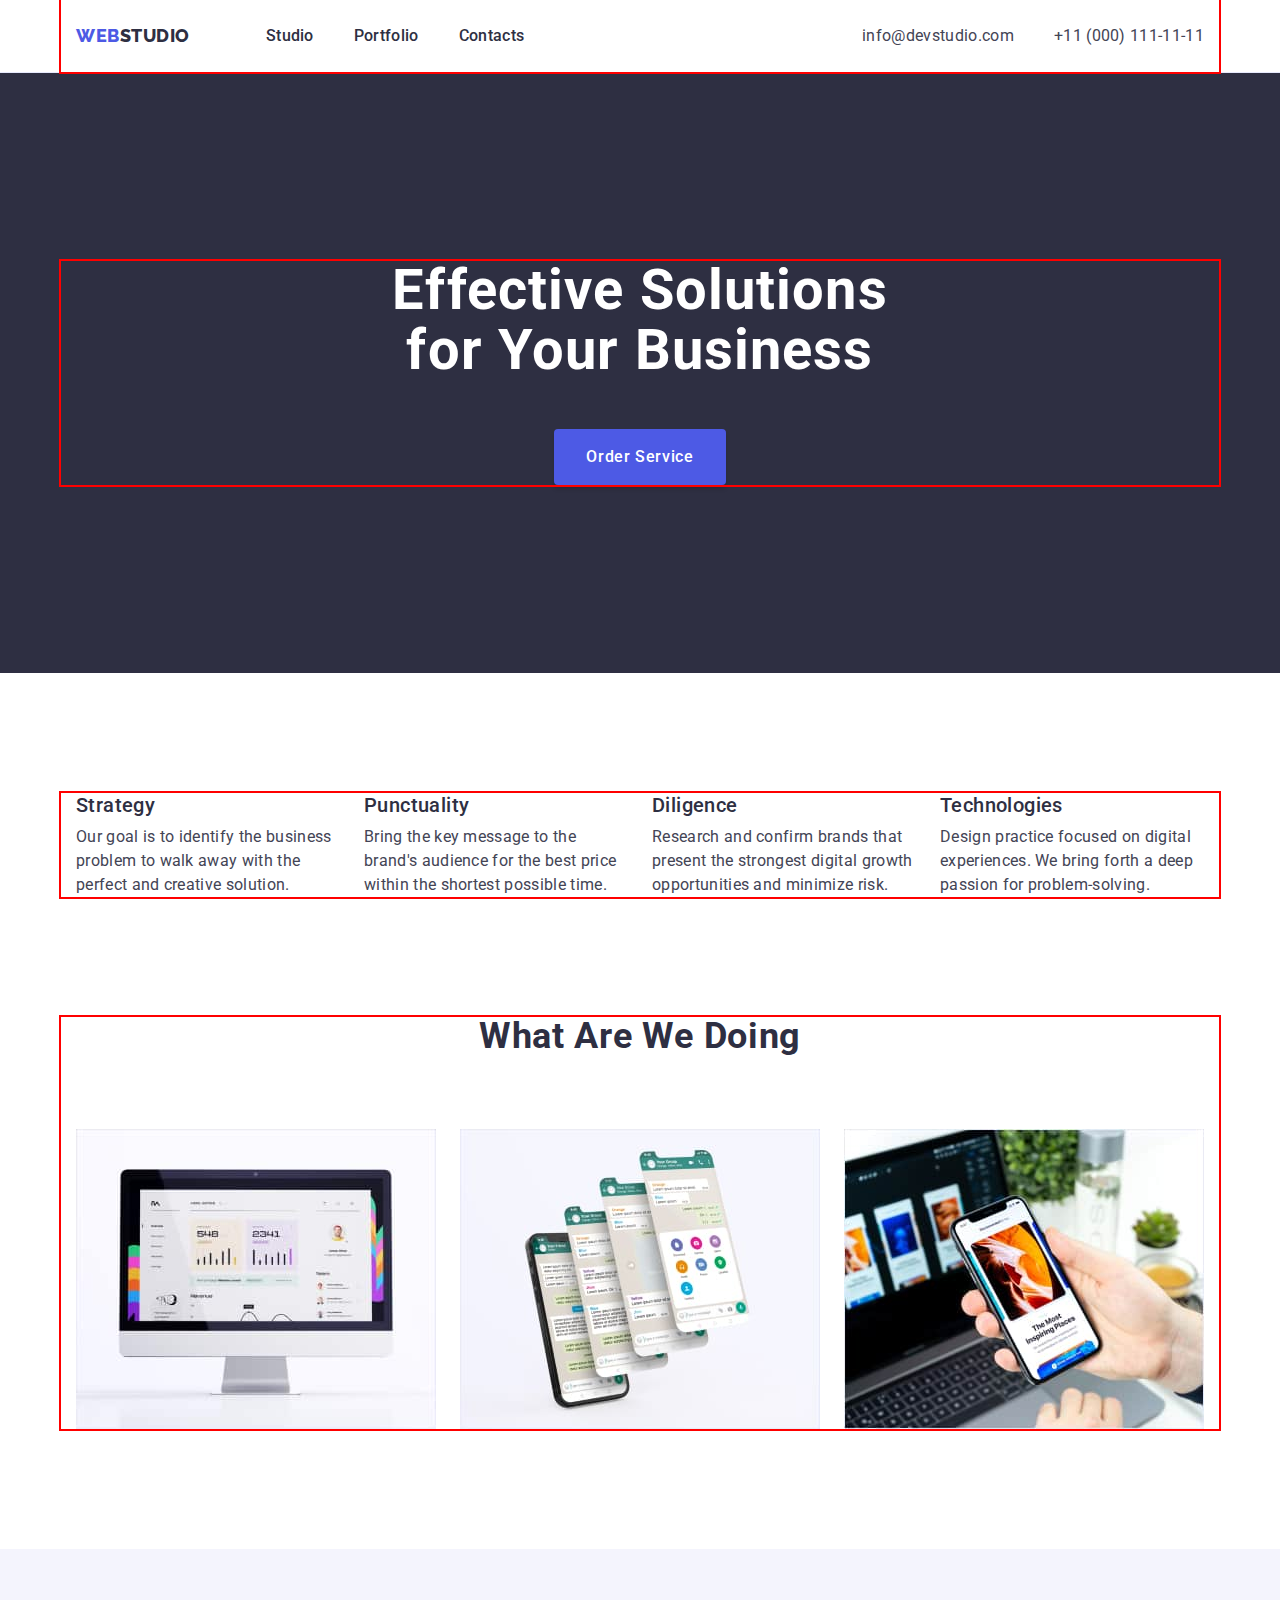
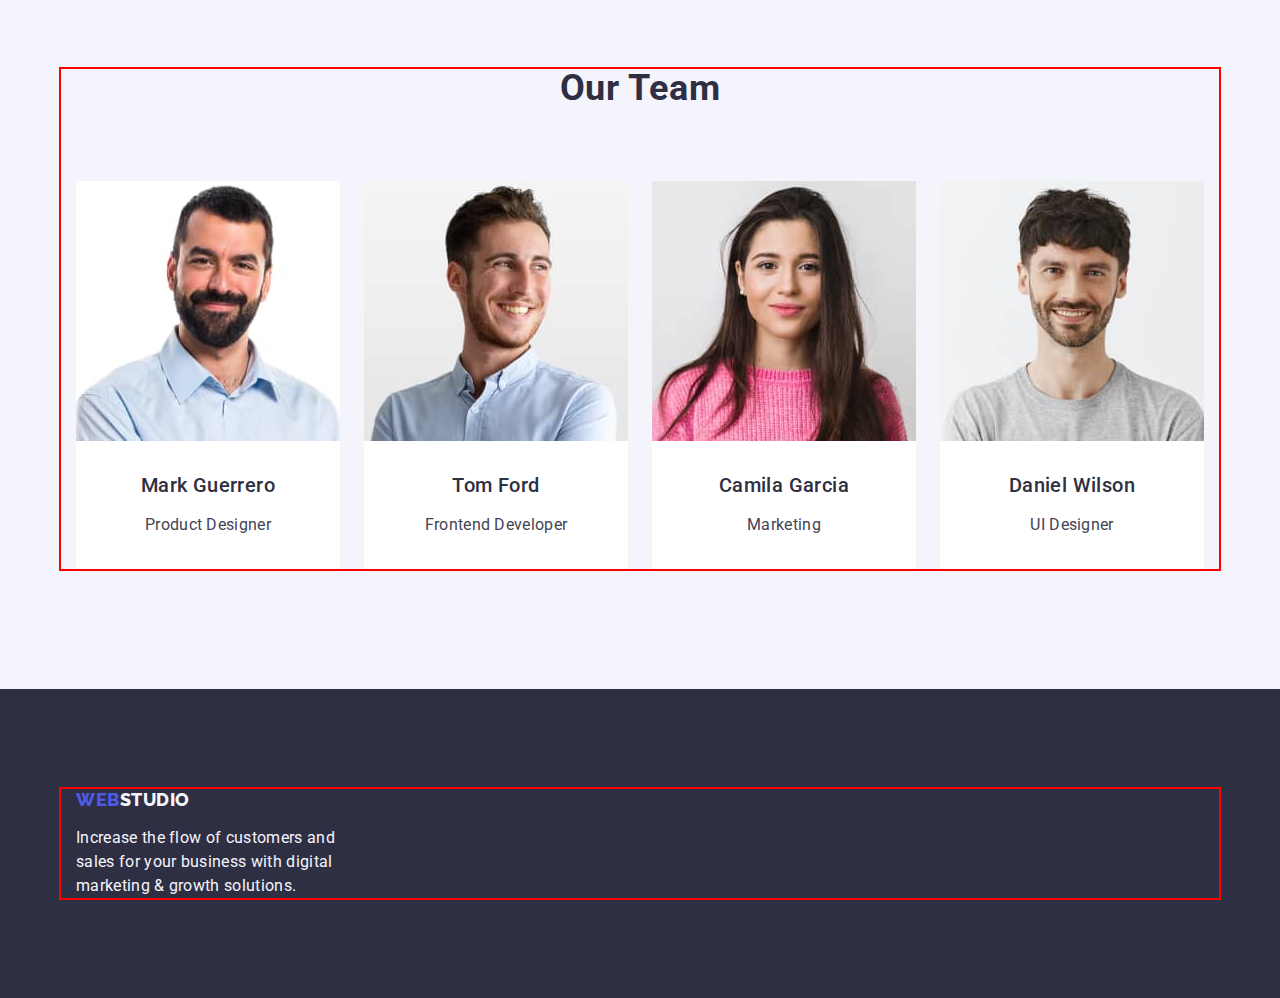
<file: index.html>
<!DOCTYPE html>
<html lang="en">
  <head>
    <meta charset="UTF-8" />
    <meta http-equiv="X-UA-Compatible" content="IE=edge" />
    <meta name="viewport" content="width=device-width, initial-scale=1.0" />
    <title>WebStudio</title>
    <link rel="preconnect" href="https://fonts.googleapis.com" />
    <link rel="preconnect" href="https://fonts.gstatic.com" crossorigin />
    <link
      href="https://fonts.googleapis.com/css2?family=Raleway:wght@800&family=Roboto:wght@400;500;700;900&display=swap"
      rel="stylesheet"
    />
    <link
      rel="stylesheet"
      href="https://cdn.jsdelivr.net/npm/modern-normalize@1.1.0/modern-normalize.min.css"
    />
    <link rel="stylesheet" href="./css/styles.css" />
  </head>
  <body>
    <header class="page-head">
      <!-- Navigation panel -->
      <div class="header-container container">
        <nav class="page-nav">
          <a class="link logo header-link-size" href="./index.html"
            >Web<span class="second-header-logo">Studio</span></a
          >

          <ul class="list menu">
            <li class="menu-item">
              <a class="link menu-link header-link-size" href="./index.html"
                >Studio</a
              >
            </li>
            <li class="menu-item">
              <a class="link menu-link header-link-size" href="./portfolio.html"
                >Portfolio</a
              >
            </li>
            <li class="menu-item">
              <a class="link menu-link header-link-size" href="">Contacts</a>
            </li>
          </ul>
        </nav>
        <!-- Contacts panel -->
        <address class="contacts">
          <ul class="list contact-list">
            <li class="contact-item">
              <a
                class="link link-address header-link-size"
                href="mailto:info@devstudio.com"
                >info@devstudio.com</a
              >
            </li>
            <li class="contact-item">
              <a
                class="link link-address header-link-size"
                href="tel:+110001111111"
                >+11 (000) 111-11-11</a
              >
            </li>
          </ul>
        </address>
      </div>
    </header>
    <main>
      <!-- Hero section -->
      <section class="hero">
        <div class="container">
          <h1 class="hero-title">Effective Solutions for Your Business</h1>
          <button class="modal-btn" type="button">Order Service</button>
        </div>
      </section>
      <!-- Benefit section -->
      <section class="second-section">
        <div class="container">
          <h2 class="main-title visually-hidden">Our advantages</h2>
          <ul class="list second-section-cntnr">
            <li class="second-section-list">
              <h3 class="title title-position">Strategy</h3>
              <p class="uppertitle">
                Our goal is to identify the business problem to walk away with
                the perfect and creative solution.
              </p>
            </li>
            <li class="second-section-list">
              <h3 class="title title-position">Punctuality</h3>
              <p class="uppertitle">
                Bring the key message to the brand's audience for the best price
                within the shortest possible time.
              </p>
            </li>
            <li class="second-section-list">
              <h3 class="title title-position">Diligence</h3>
              <p class="uppertitle">
                Research and confirm brands that present the strongest digital
                growth opportunities and minimize risk.
              </p>
            </li>
            <li class="second-section-list">
              <h3 class="title title-position">Technologies</h3>
              <p class="uppertitle">
                Design practice focused on digital experiences. We bring forth a
                deep passion for problem-solving.
              </p>
            </li>
          </ul>
        </div>
      </section>
      <!-- About section -->
      <section class="third-section">
        <div class="container">
          <h2 class="main-title main-title-position">What are we doing</h2>
          <ul class="list third-section-cntnr">
            <li class="third-section-list">
              <img
                src="./images/about/img-1.jpg"
                alt="Statistics"
                width="360"
                height="300"
              />
            </li>
            <li class="third-section-list">
              <img
                src="./images/about/img-2.jpg"
                alt="Covers"
                width="360"
                height="300"
              />
            </li>
            <li class="third-section-list">
              <img
                src="./images/about/img-3.jpg"
                alt="Themes"
                width="360"
                height="300"
              />
            </li>
          </ul>
        </div>
      </section>
      <!-- Team section -->
      <section class="team-section-style team-section">
        <div class="container">
          <h2 class="main-title main-title-position">Our Team</h2>
          <ul class="list team-section-cntnr">
            <li class="team-card-background team-card-position">
              <img
                src="./images/our-team/img-4.jpg"
                alt="Product Designer"
                width="264"
                height="260"
              />
              <div class="card-content">
                <h3 class="title team-title-position">Mark Guerrero</h3>
                <p class="uppertitle text-team-position">Product Designer</p>
              </div>
            </li>
            <li class="team-card-background team-card-position">
              <img
                src="./images/our-team/img-5.jpg"
                alt="Frontend Developer"
                width="264"
                height="260"
              />
              <div class="card-content">
                <h3 class="title team-title-position">Tom Ford</h3>
                <p class="uppertitle text-team-position">Frontend Developer</p>
              </div>
            </li>
            <li class="team-card-background team-card-position">
              <img
                src="./images/our-team/img-6.jpg"
                alt="Marketing"
                width="264"
                height="260"
              />
              <div class="card-content">
                <h3 class="title team-title-position">Camila Garcia</h3>
                <p class="uppertitle text-team-position">Marketing</p>
              </div>
            </li>
            <li class="team-card-background team-card-position">
              <img
                src="./images/our-team/img-7.jpg"
                alt="Uidesigner"
                width="264"
                height="260"
              />
              <div class="card-content">
                <h3 class="title team-title-position">Daniel Wilson</h3>
                <p class="uppertitle text-team-position">UI Designer</p>
              </div>
            </li>
          </ul>
        </div>
      </section>
    </main>
    <!-- Footer -->
    <footer class="footer">
      <div class="container footer-cntnr">
        <a class="link logo footer-logo-position" href="./index.html"
          >Web<span class="second-footer-logo">Studio</span></a
        >
        <p class="footer-comments">
          Increase the flow of customers and sales for your business with
          digital marketing & growth solutions.
        </p>
      </div>
    </footer>
  </body>
</html>
</file>
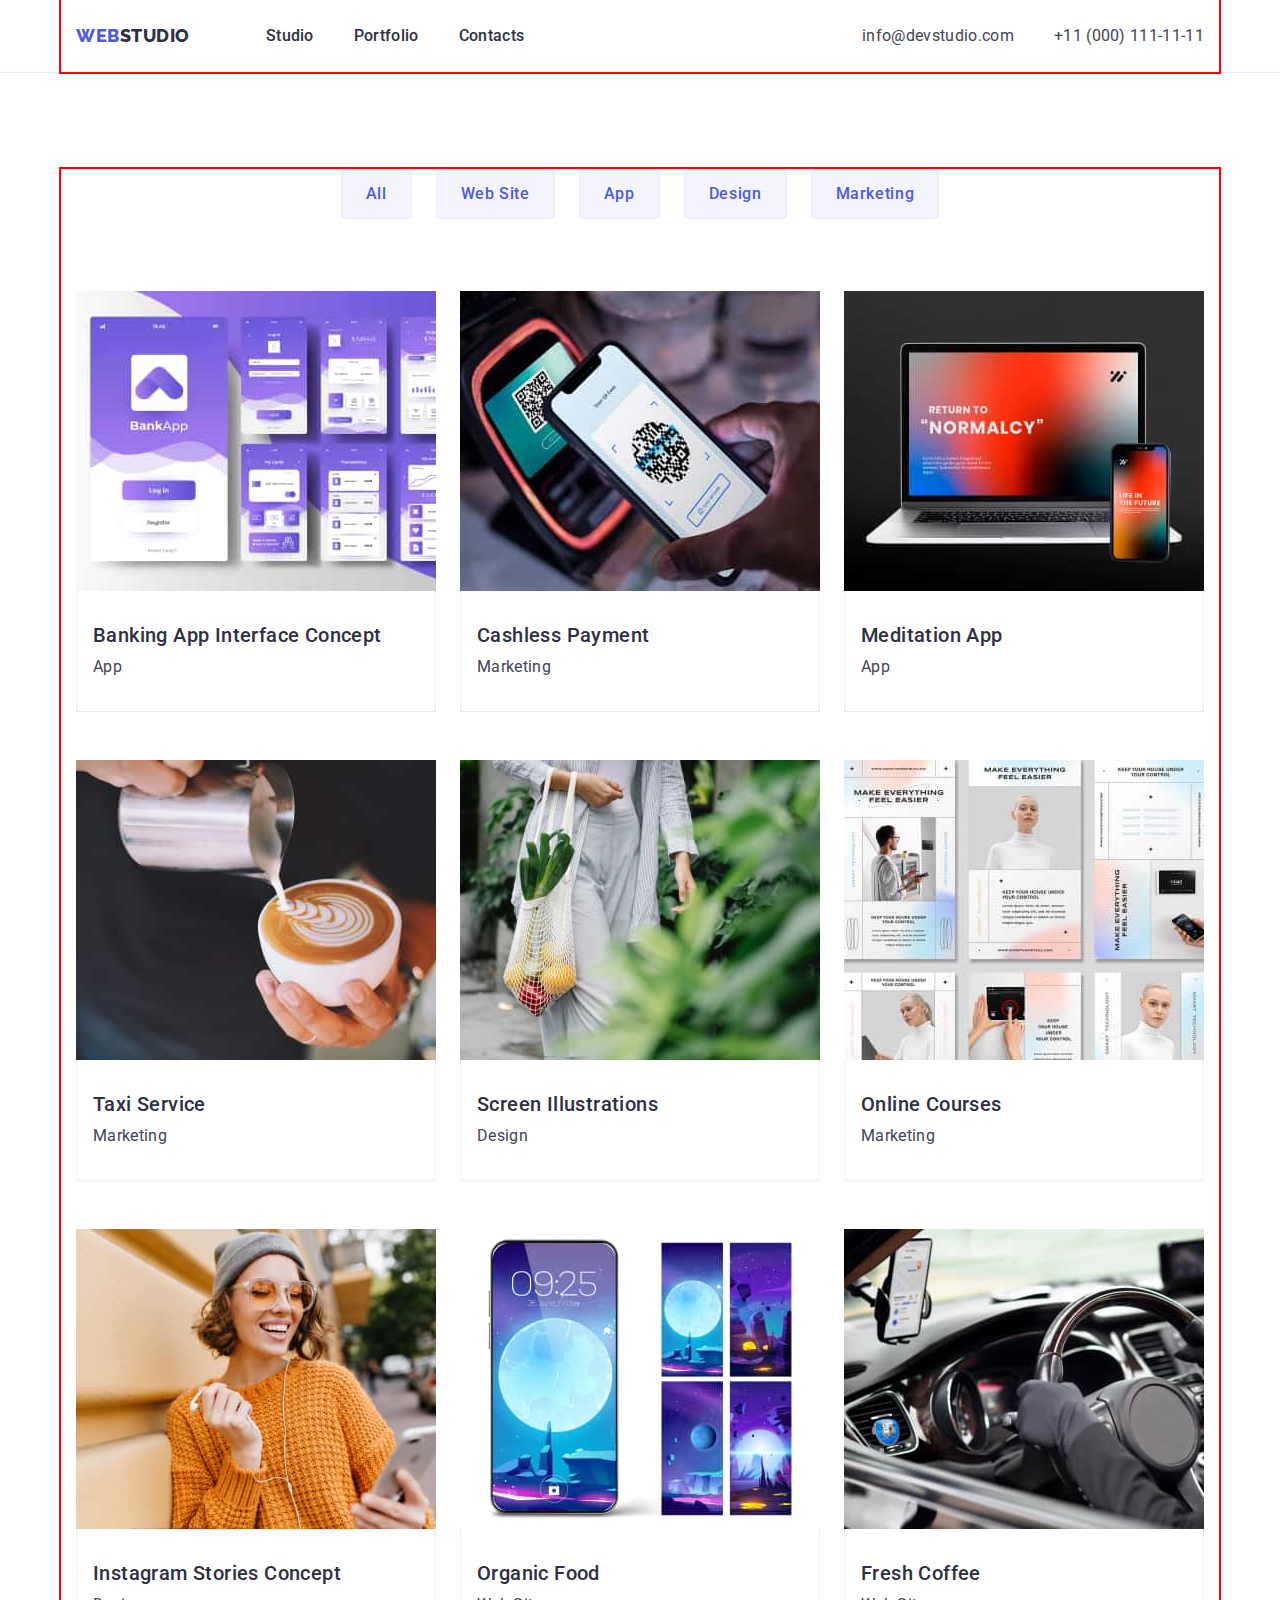
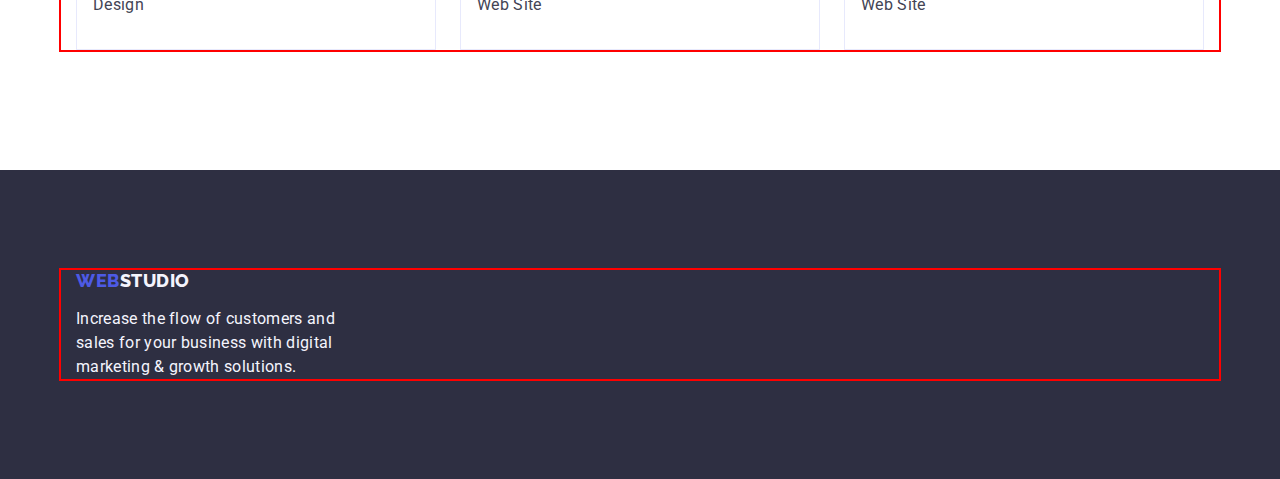
<file: portfolio.html>
<!DOCTYPE html>
<html lang="en">
  <head>
    <meta charset="UTF-8" />
    <meta http-equiv="X-UA-Compatible" content="IE=edge" />
    <meta name="viewport" content="width=device-width, initial-scale=1.0" />
    <title>WebStudio</title>
    <link rel="preconnect" href="https://fonts.googleapis.com" />
    <link rel="preconnect" href="https://fonts.gstatic.com" crossorigin />
    <link
      href="https://fonts.googleapis.com/css2?family=Raleway:wght@800&family=Roboto:wght@400;500;700;900&display=swap"
      rel="stylesheet"
    />
    <link
      rel="stylesheet"
      href="https://cdn.jsdelivr.net/npm/modern-normalize@1.1.0/modern-normalize.min.css"
    />
    <link rel="stylesheet" href="./css/styles.css" />
  </head>
  <body>
    <header class="page-head">
      <!-- Navigation panel -->
      <div class="header-container container">
        <nav class="page-nav">
          <a class="link logo header-link-size" href="./index.html"
            >Web<span class="second-header-logo">Studio</span></a
          >

          <ul class="list menu">
            <li class="menu-item">
              <a class="link menu-link header-link-size" href="./index.html"
                >Studio</a
              >
            </li>
            <li class="menu-item">
              <a class="link menu-link header-link-size" href="./portfolio.html"
                >Portfolio</a
              >
            </li>
            <li class="menu-item">
              <a class="link menu-link header-link-size" href="">Contacts</a>
            </li>
          </ul>
        </nav>
        <!-- Contacts panel -->
        <address class="contacts">
          <ul class="list contact-list">
            <li class="contact-item">
              <a
                class="link link-address header-link-size"
                href="mailto:info@devstudio.com"
                >info@devstudio.com</a
              >
            </li>
            <li class="contact-item">
              <a
                class="link link-address header-link-size"
                href="tel:+110001111111"
                >+11 (000) 111-11-11</a
              >
            </li>
          </ul>
        </address>
      </div>
    </header>
    <main>
      <!-- Site filter section -->
      <section class="portfolio-section">
        <div class="container">
          <h1 class="main-title visually-hidden">Buttons</h1>
          <ul class="list filter-list">
            <li class="filter-item">
              <button class="filter-button" type="button">All</button>
            </li>
            <li class="filter-item">
              <button class="filter-button" type="button">Web Site</button>
            </li>
            <li class="filter-item">
              <button class="filter-button" type="button">App</button>
            </li>
            <li class="filter-item">
              <button class="filter-button" type="button">Design</button>
            </li>
            <li class="filter-item">
              <button class="filter-button" type="button">Marketing</button>
            </li>
          </ul>
          <!-- Advantages Section -->
          <ul class="list portfolio-card">
            <li class="advantages-list">
              <a class="link card" href=""
                ><img
                  src="./images/portfolio/img-1.jpg"
                  alt="Bank app"
                  width="360"
                  height="300"
                />
                <div class="portfolio-card-content">
                  <h2 class="title card-title-pstn">
                    Banking App Interface Concept
                  </h2>
                  <p class="uppertitle">App</p>
                </div></a
              >
            </li>
            <li class="advantages-list">
              <a class="link" href=""
                ><img
                  src="./images/portfolio/img-2.jpg"
                  alt="Payment"
                  width="360"
                  height="300"
                />
                <div class="portfolio-card-content">
                  <h2 class="title card-title-pstn">Cashless Payment</h2>
                  <p class="uppertitle">Marketing</p>
                </div></a
              >
            </li>
            <li class="advantages-list">
              <a class="link" href=""
                ><img
                  src="./images/portfolio/img-3.jpg"
                  alt="Meditation"
                  width="360"
                  height="300"
                />
                <div class="portfolio-card-content">
                  <h2 class="title card-title-pstn">Meditation App</h2>
                  <p class="uppertitle">App</p>
                </div></a
              >
            </li>
            <li class="advantages-list">
              <a class="link" href=""
                ><img
                  src="./images/portfolio/img-4.jpg"
                  alt="Marketing"
                  width="360"
                  height="300"
                />
                <div class="portfolio-card-content">
                  <h2 class="title card-title-pstn">Taxi Service</h2>
                  <p class="uppertitle">Marketing</p>
                </div></a
              >
            </li>
            <li class="advantages-list">
              <a class="link" href=""
                ><img
                  src="./images/portfolio/img-5.jpg"
                  alt="Illustrations"
                  width="360"
                  height="300"
                />
                <div class="portfolio-card-content">
                  <h2 class="title card-title-pstn">Screen Illustrations</h2>
                  <p class="uppertitle">Design</p>
                </div></a
              >
            </li>
            <li class="advantages-list">
              <a class="link" href=""
                ><img
                  src="./images/portfolio/img-6.jpg"
                  alt="Online Courses"
                  width="360"
                  height="300"
                />
                <div class="portfolio-card-content">
                  <h2 class="title card-title-pstn">Online Courses</h2>
                  <p class="uppertitle">Marketing</p>
                </div></a
              >
            </li>
            <li class="advantages-list">
              <a class="link" href=""
                ><img
                  src="./images/portfolio/img-7.jpg"
                  alt="Instagram"
                  width="360"
                  height="300"
                />
                <div class="portfolio-card-content">
                  <h2 class="title card-title-pstn">
                    Instagram Stories Concept
                  </h2>
                  <p class="uppertitle">Design</p>
                </div></a
              >
            </li>
            <li class="advantages-list">
              <a class="link" href=""
                ><img
                  src="./images/portfolio/img-8.jpg"
                  alt="Organic food"
                  width="360"
                  height="300"
                />
                <div class="portfolio-card-content">
                  <h2 class="title card-title-pstn">Organic Food</h2>
                  <p class="uppertitle">Web Site</p>
                </div></a
              >
            </li>
            <li class="advantages-list">
              <a class="link" href=""
                ><img
                  src="./images/portfolio/img-9.jpg"
                  alt="Fresh Coffee"
                  width="360"
                  height="300"
                />
                <div class="portfolio-card-content">
                  <h2 class="title card-title-pstn">Fresh Coffee</h2>
                  <p class="uppertitle">Web Site</p>
                </div></a
              >
            </li>
          </ul>
        </div>
      </section>
    </main>
    <footer class="footer">
      <div class="container footer-cntnr">
        <a class="link logo footer-logo-position" href="./index.html"
          >Web<span class="second-footer-logo">Studio</span></a
        >
        <p class="footer-comments">
          Increase the flow of customers and sales for your business with
          digital marketing & growth solutions.
        </p>
      </div>
    </footer>
  </body>
</html>
</file>
<file: css/styles.css>
:root {
  /* Fonts */
  --primery-font: "Roboto", sans-serif;
  --secondary-font: "Raleway", sans-serif;
  /* Color */
  --main-txt-clr: #2e2f42;
  --secondary-txt-clr: #434455;
  --light-txt-clr: #f4f4fd;
  --teamcard-bg-clr: #f4f4fd;
  --main-bg-clr: #ffffff;
  --secondary-bg-clr: #2e2f42;
  --accent-color: #404bbf;
  --active-btn-clr: #4d5ae5;
  --border-header-clr: #e7e9fc;

  /* Others */
}
/* ====BASE STYLES==== */
h1,
h2,
h3,
p {
  margin-top: 0;
  margin-bottom: 0;
}
ul {
  margin-top: 0;
  margin-bottom: 0;
  padding-left: 0;
}
img {
  display: block;
  max-width: 100%;
  height: auto;
}
button {
  cursor: pointer;
}
.list {
  list-style: none;
  margin: 0;
  padding: 0;
}
.link {
  text-decoration: none;
}
/* ====/BASE STYLES==== */
.visually-hidden {
  position: absolute;
  width: 1px;
  height: 1px;
  margin: -1px;
  border: 0;
  padding: 0;

  white-space: nowrap;
  clip-path: inset(100%);
  clip: rect(0 0 0 0);
  overflow: hidden;
}

.container {
  max-width: 1158px;
  padding: 0 15px;
  margin: 0 auto;
  outline: 2px solid red;
}
/* Common */
body {
  font-size: 16px;
  font-family: var(--primery-font);
  font-weight: 400;
  line-height: 1.5;
  letter-spacing: 0.02em;
  color: var(--secondary-txt-clr);
  background-color: var(--main-bg-clr);
}
.main-title {
  font-weight: 700;
  font-size: 36px;
  line-height: 1.11;
  text-align: center;
  text-transform: capitalize;
  letter-spacing: 0.02em;
  color: var(--main-txt-clr);
}
.title {
  font-weight: 500;
  font-size: 20px;
  line-height: 1.2;
  letter-spacing: 0.02em;
  color: var(--main-txt-clr);
}
.uppertitle {
  font-size: 16px;
  line-height: 1.5;
  letter-spacing: 0.02em;
  color: var(--secondary-txt-clr);
}

/* HEADER */

.header-container {
  display: flex;
  align-items: center;
}
.header-link-size {
  padding-top: 24px;
  padding-bottom: 24px;
}
.page-head {
  border-bottom: 1px solid var(--border-header-clr);
}

/* Navigation panel */
.logo {
  font-family: var(--secondary-font);
  font-weight: 800;
  font-size: 18px;
  line-height: 1.17;
  letter-spacing: 0.03em;
  text-transform: uppercase;
  color: var(--active-btn-clr);
  margin-right: 76px;
}
.second-header-logo {
  color: var(--main-txt-clr);
}
.menu {
  display: flex;
  flex-direction: row;
}
.menu-item:not(:last-child) {
  margin-right: 40px;
}
.menu-link {
  display: block;
  font-weight: 500;
  font-size: 16px;
  line-height: 1.5;
  letter-spacing: 0.02em;
  color: var(--main-txt-clr);
}
.menu-link:hover,
.menu-link:focus {
  color: var(--accent-color);
}
.page-nav {
  display: flex;
  align-items: center;
  margin-right: auto;
}
/* Contacts panel */
.contacts {
  font-style: normal;
}
.contact-list {
  display: flex;
}
.contact-item:not(:last-child) {
  margin-right: 40px;
}
.link-address {
  display: block;
  font-weight: 400;
  font-size: 16px;
  line-height: 1.5;
  letter-spacing: 0.02em;
  color: var(--secondary-txt-clr);
}
.link-address:hover,
.link-address:focus {
  color: var(--accent-color);
}
/* HERO SECTION */

.hero {
  padding-top: 188px;
  padding-bottom: 188px;
  background: var(--secondary-bg-clr);
}
.modal-btn {
  display: block;
  padding: 16px 32px;
  margin-left: auto;
  margin-right: auto;
  min-width: 169px;
  height: 56px;
  font-family: inherit;
  font-weight: 500;
  font-size: 16px;
  line-height: 1.5;
  letter-spacing: 0.04em;
  color: var(--main-bg-clr);
  background: var(--active-btn-clr);
  cursor: pointer;
  border: none;
  box-shadow: 0px 4px 4px rgba(0, 0, 0, 0.15);
  border-radius: 4px;
}
.modal-btn:hover,
.modal-btn:focus {
  background: var(--accent-color);
}
.hero-title {
  margin-right: auto;
  margin-left: auto;
  margin-bottom: 48px;
  max-width: 496px;
  font-weight: 700;
  font-size: 56px;
  line-height: 1.07;
  text-align: center;
  letter-spacing: 0.02em;
  color: var(--main-bg-clr);
}

/* SECOND SECTION */

.second-section {
  padding-top: 120px;
  padding-bottom: 120px;
}
.second-section-cntnr {
  display: flex;
}
.second-section-list {
  width: 264px;
}
.second-section-list:not(:last-child) {
  margin-right: 24px;
}
.second-section-list {
}
.title-position {
  margin-bottom: 8px;
}
.uppertitle {
}

/* THIRD SECTION */

.third-section {
  padding-bottom: 120px;
}
.main-title-position {
  margin-bottom: 72px;
}
.third-section-cntnr {
  display: flex;
}
.third-section-list:not(:last-child) {
  margin-right: 24px;
}

/* TEAM SECTION */

.team-section {
  padding-top: 120px;
  padding-bottom: 120px;
}
.team-section-cntnr {
  display: flex;
}
.team-card-position {
  border-radius: 0px 0px 4px 4px;
}
.team-card-position:not(:last-child) {
  margin-right: 24px;
}

.card-content {
  padding: 32px 16px;
  display: flex;
  flex-direction: column;
  justify-content: center;
  align-items: center;
  gap: 8px;
}
.team-title-position {
  text-align: center;
  margin-bottom: 8px;
}
.text-team-position {
  text-align: center;
}

/* ====PORTFOLIO==== */

.portfolio-section {
  padding-top: 96px;
  padding-bottom: 120px;
}

/* Site filter section */
.filter-button {
  display: block;
  padding: 12px 24px;
  font-family: inherit;
  font-weight: 500;
  font-size: 16px;
  line-height: 1.5;
  letter-spacing: 0.04em;
  color: var(--active-btn-clr);
  background: var(--teamcard-bg-clr);
  cursor: pointer;
  border: 1px solid var(--border-header-clr);
  border-radius: 4px;
}
.filter-button:hover,
.filter-button:focus {
  border: 1px solid transparent;
  color: var(--main-bg-clr);
  background: var(--accent-color);
}
.filter-list {
  display: flex;
  justify-content: center;
  margin-bottom: 72px;
}
.filter-item:not(:last-child) {
  margin-right: 24px;
}
/* Team section */

.team-section-style {
  background: var(--teamcard-bg-clr);
}
.team-card-background {
  background: var(--main-bg-clr);
}
.portfolio-card {
  display: flex;
  flex-wrap: wrap;
  gap: 48px 24px;
}
.portfolio-card-content {
  display: flex;
  flex-direction: column;
  padding: 32px 16px;
  border: 1px solid var(--border-header-clr);
  border-top: none;
}
.card-title-pstn {
  margin-bottom: 8px;
}
.advantages-list {
}

/* FOOTER */

.footer-comments {
  width: 264px;
  font-weight: 400;
  font-size: 16px;
  line-height: 1.5;
  letter-spacing: 0.02em;
  color: var(--light-txt-clr);
}
.footer {
  padding: 100px 0;
  background: var(--secondary-bg-clr);
}
.second-footer-logo {
  color: var(--light-txt-clr);
}
.footer-cntnr {
}
.footer-logo-position {
  display: inline-block;
  margin-bottom: 16px;
}
</file>
